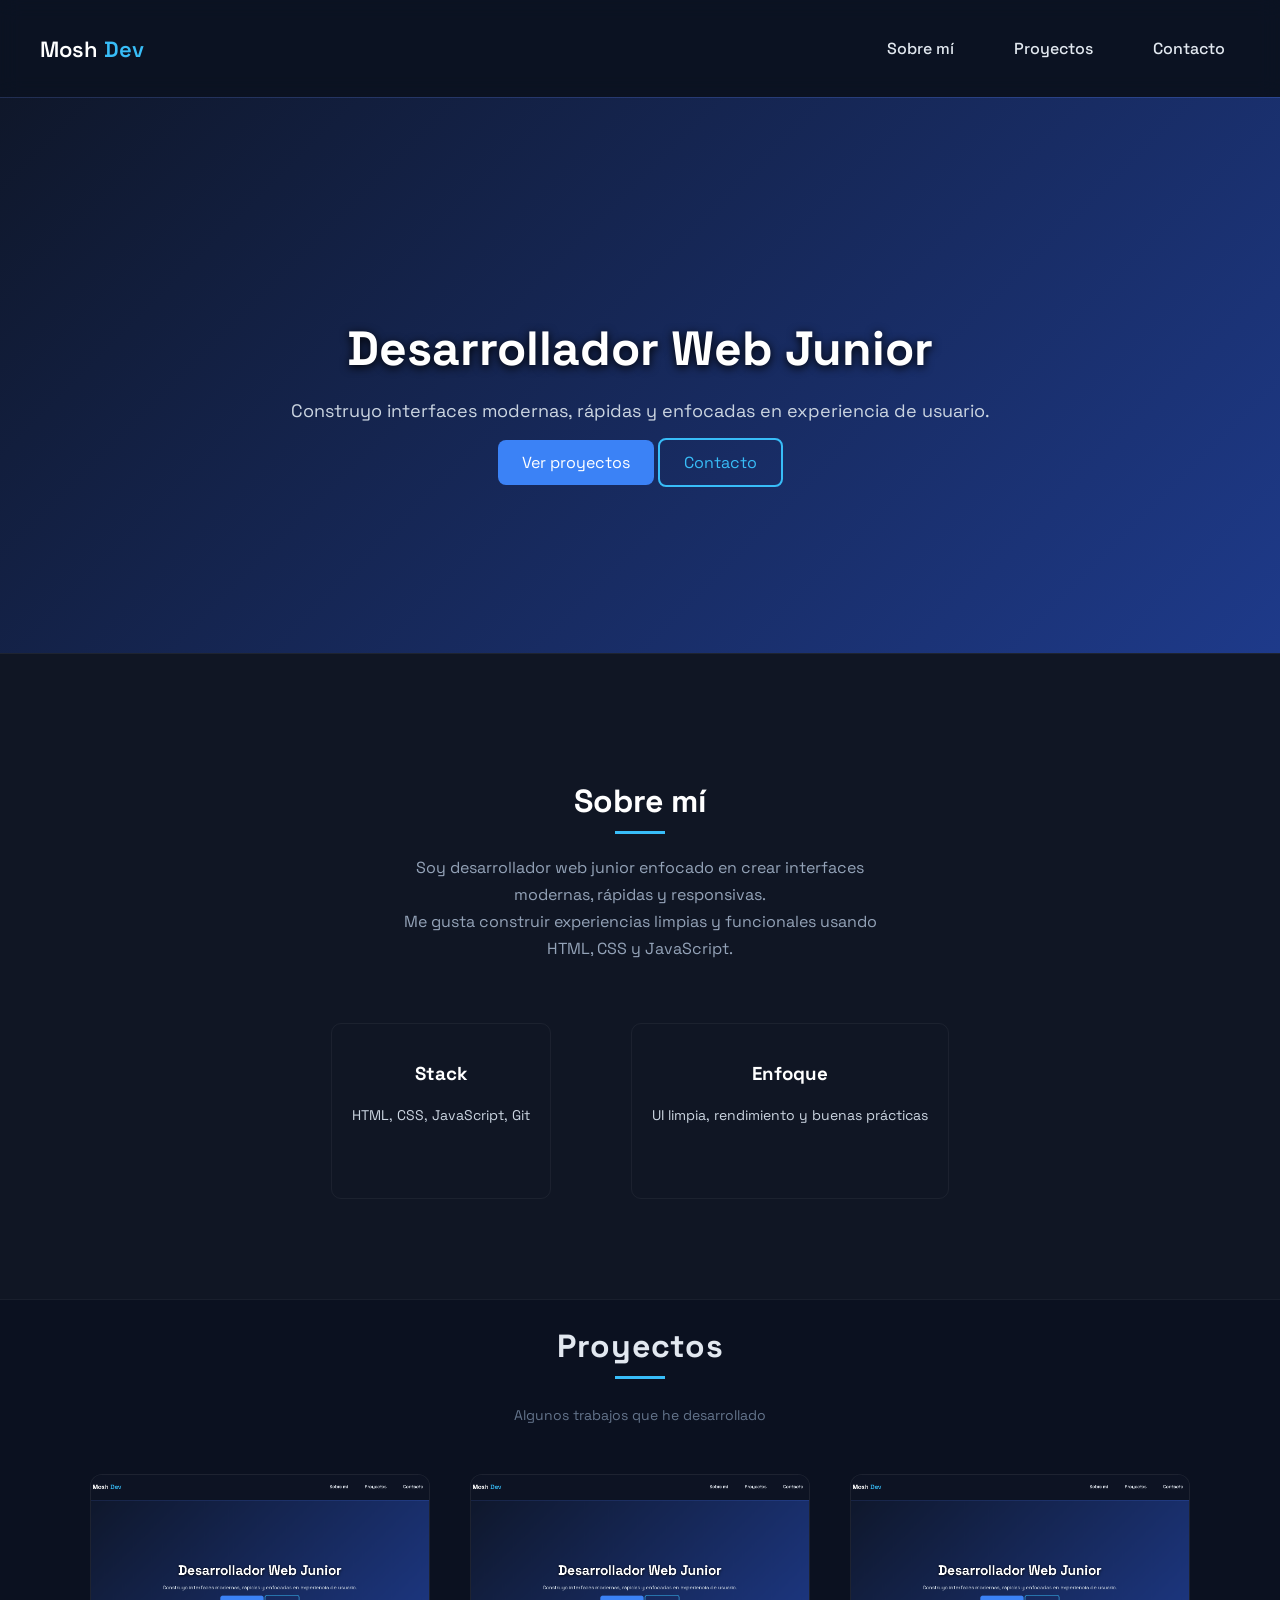
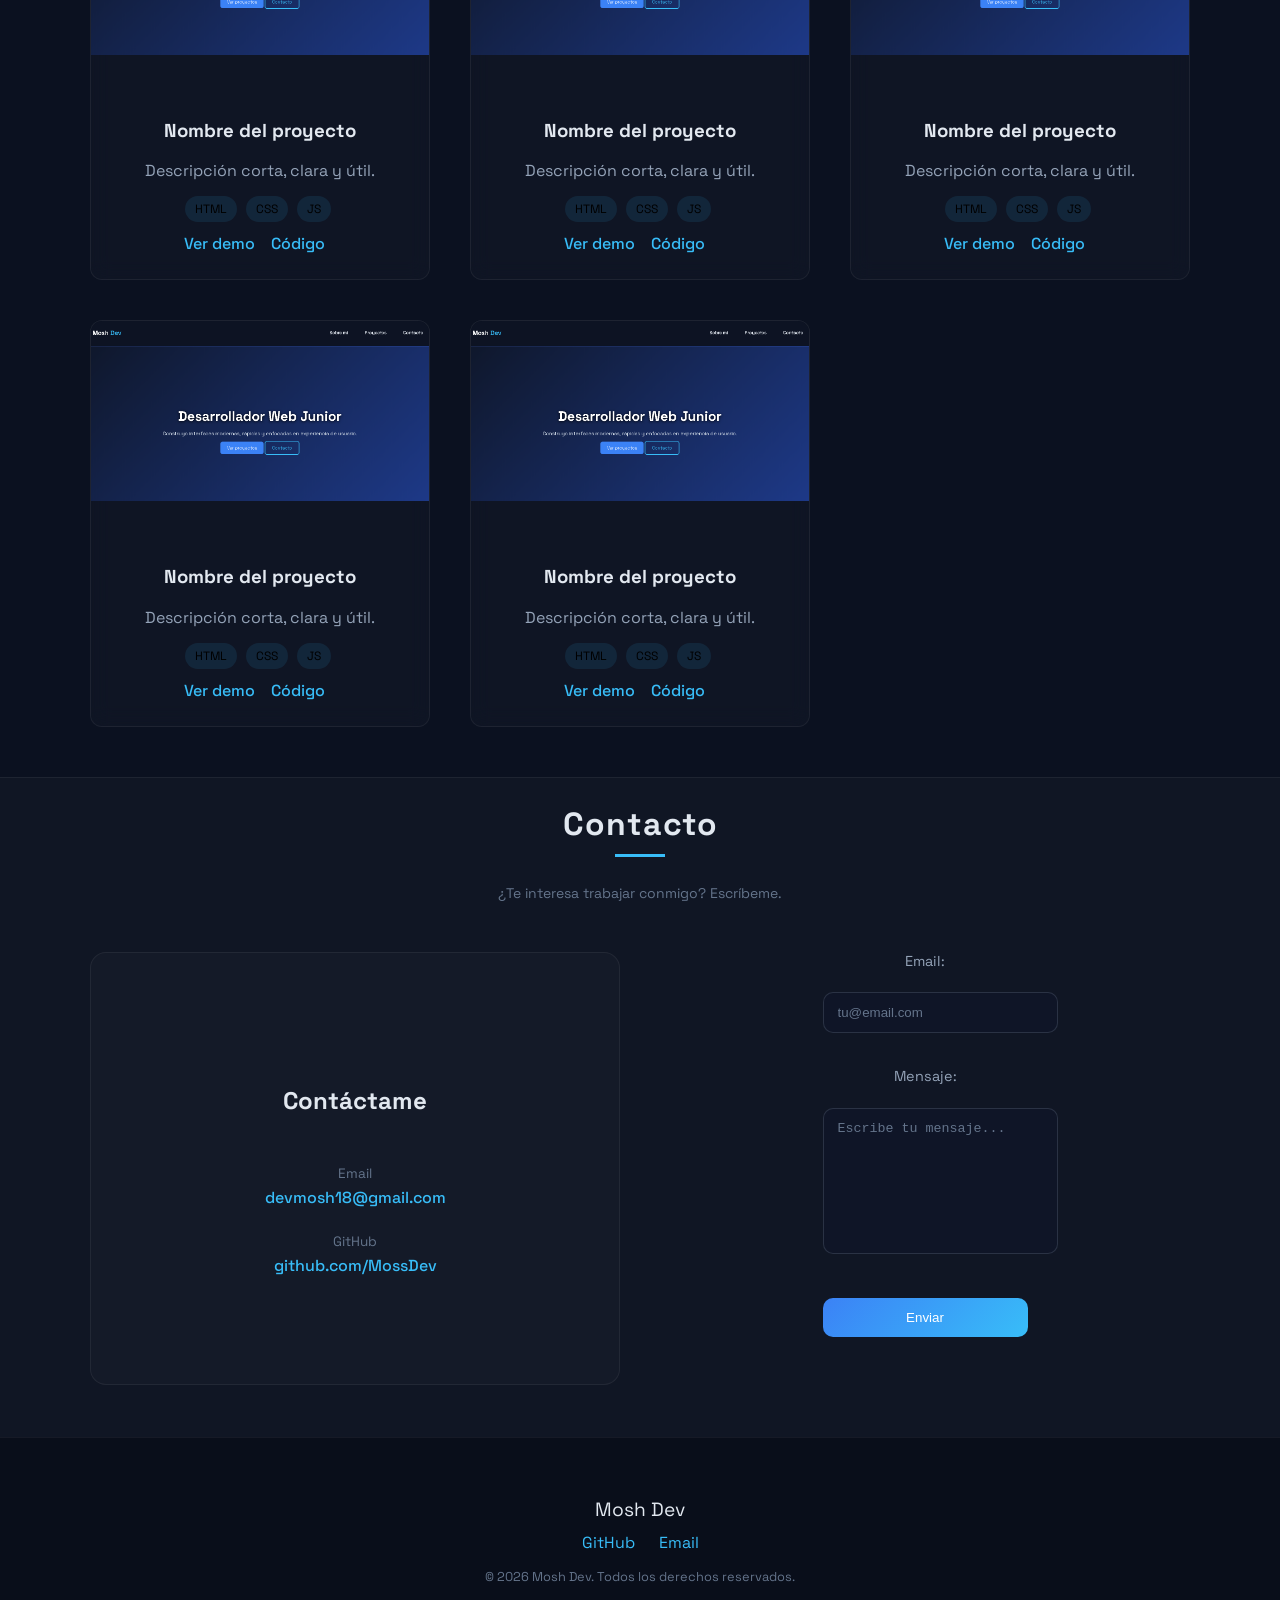
<file: index.html>
<!DOCTYPE html>
<html lang="es">
    <head>
        <meta charset="UTF-8">
        <meta name="viewport" content="width=device-width, initial-scale=1.0">
        <title>Portafolio de Mosh</title>
        <link rel="stylesheet"  href="style.css">
    </head>
    <body>
        <header>
            <div class="header-container">
                <h1>Mosh <span>Dev</span></h1>
                <nav>
                <ul>
                    <li><a href="#">Sobre mí</a></li>
                    <li><a href="#">Proyectos</a></li>
                    <li><a href="#">Contacto</a></li>
                </ul>
                </nav>
            </div>
        </header>

        <section class="hero">
            <div class="hero-container">
                <div class="hero-text">
                    <h2>Desarrollador Web Junior</h2>
                    <p>Construyo interfaces modernas, rápidas y enfocadas en experiencia de usuario.</p>
                    <a href="#" class="btn">Ver proyectos</a>
                    <a href="#" class="btn secondary">Contacto</a>
                </div>
            </div>
        </section>

        <section class="about" id="about">
            <div class="about-container">
                <h2>Sobre mí</h2>

                <p>Soy desarrollador web junior enfocado en crear interfaces modernas, rápidas y responsivas. <br>
                    Me gusta construir experiencias limpias y funcionales usando HTML, CSS y JavaScript.
                </p>

                <div class="about-info">
                    <div>
                        <h3>Stack</h3>
                        <p>HTML, CSS, JavaScript, Git</p>
                    </div>

                    <div>
                        <h3>Enfoque</h3>
                        <p>UI limpia, rendimiento y buenas prácticas</p>
                    </div>
                </div>
            </div>
        </section>

        <section class="projects">
            <div class="container">

                <h2>Proyectos</h2>
                <p class="section-subtitle">Algunos trabajos que he desarrollado</p>

                <div class="projects-container">

                    <div class="project-card">
                        <img src="img/proyecto1.png" alt="Proyecto 1">

                        <div class="project-content">
                            <h3>Nombre del proyecto</h3>
                            <p>Descripción corta, clara y útil.</p>

                            <div class="project-tags">
                                <span>HTML</span>
                                <span>CSS</span>
                                <span>JS</span>
                            </div>

                            <div class="project-links">
                                <a href="#">Ver demo</a>
                                <a href="#">Código</a>
                            </div>
                        </div>
                    </div>

                    <div class="project-card">
                        <img src="img/proyecto1.png" alt="Proyecto 1">

                        <div class="project-content">
                            <h3>Nombre del proyecto</h3>
                            <p>Descripción corta, clara y útil.</p>

                            <div class="project-tags">
                                <span>HTML</span>
                                <span>CSS</span>
                                <span>JS</span>
                            </div>

                            <div class="project-links">
                                <a href="#">Ver demo</a>
                                <a href="#">Código</a>
                            </div>
                        </div>
                    </div>

                    <div class="project-card">
                        <img src="img/proyecto1.png" alt="Proyecto 1">

                        <div class="project-content">
                            <h3>Nombre del proyecto</h3>
                            <p>Descripción corta, clara y útil.</p>

                            <div class="project-tags">
                                <span>HTML</span>
                                <span>CSS</span>
                                <span>JS</span>
                            </div>

                            <div class="project-links">
                                <a href="#">Ver demo</a>
                                <a href="#">Código</a>
                            </div>
                        </div>
                    </div>

                    <div class="project-card">
                        <img src="img/proyecto1.png" alt="Proyecto 1">

                        <div class="project-content">
                            <h3>Nombre del proyecto</h3>
                            <p>Descripción corta, clara y útil.</p>

                            <div class="project-tags">
                                <span>HTML</span>
                                <span>CSS</span>
                                <span>JS</span>
                            </div>

                            <div class="project-links">
                                <a href="#">Ver demo</a>
                                <a href="#">Código</a>
                            </div>
                        </div>
                    </div>

                    <div class="project-card">
                        <img src="img/proyecto1.png" alt="Proyecto 1">

                        <div class="project-content">
                            <h3>Nombre del proyecto</h3>
                            <p>Descripción corta, clara y útil.</p>

                            <div class="project-tags">
                                <span>HTML</span>
                                <span>CSS</span>
                                <span>JS</span>
                            </div>

                            <div class="project-links">
                                <a href="#">Ver demo</a>
                                <a href="#">Código</a>
                            </div>
                        </div>
                    </div>

                </div>

            </div>
        </section>

        <section class="contact">
            <div class="container">

                <h2>Contacto</h2>
                <p class="section-subtitle">¿Te interesa trabajar conmigo? Escríbeme.</p>

                <div class="contact-container">

                    <div class="contact-info">

                        <h3>Contáctame</h3>

                        <div class="contact-item">
                            <span>Email</span>
                            <a href="mailto:devmosh18@gmail.com">devmosh18@gmail.com</a>
                        </div>

                        <div class="contact-item">
                            <span>GitHub</span>
                            <a href="https://github.com/MossDev" target="_blank">
                            github.com/MossDev
                            </a>
                        </div>

                    </div>

                    <form id="my-form" action="https://formspree.io/f/xbdplggy" method="POST" class="contact-form">

                        <label>Email:</label>
                        <input type="email" name="email" placeholder="tu@email.com" />

                        <label>Mensaje:</label>
                        <textarea name="message" required placeholder="Escribe tu mensaje..."></textarea>

                        <button id="my-form-button">Enviar</button>
                        <p id="my-form-status"></p>

                    </form>

                </div>

            </div>
        </section>

        <footer class="footer">
            <div class="container">

                <p class="footer-name">Mosh Dev</p>

                <div class="footer-links">
                <a href="https://github.com/MossDev" target="_blank">GitHub</a>
                <a href="mailto:devmosh18@gmail.com">Email</a>
                </div>

                <p class="footer-copy">
                © 2026 Mosh Dev. Todos los derechos reservados.
                </p>

            </div>
        </footer>


        <script>
            var form = document.getElementById("my-form");
            
            async function handleSubmit(event) {
                event.preventDefault();
                var status = document.getElementById("my-form-status");
                var data = new FormData(event.target);
                fetch(event.target.action, {
                method: form.method,
                body: data,
                headers: {
                    'Accept': 'application/json'
                }
                }).then(response => {
                if (response.ok) {
                    status.innerHTML = "Mensaje enviado correctamente";
                    form.reset()
                } else {
                    response.json().then(data => {
                    if (Object.hasOwn(data, 'errors')) {
                        status.innerHTML = data["errors"].map(error => error["message"]).join(", ")
                    } else {
                        status.innerHTML = "Oops! There was a problem submitting your form"
                    }
                    })
                }
                }).catch(error => {
                status.innerHTML = "Oops! There was a problem submitting your form"
                });
            }
            form.addEventListener("submit", handleSubmit)
        </script>
    </body>
</html>
</file>
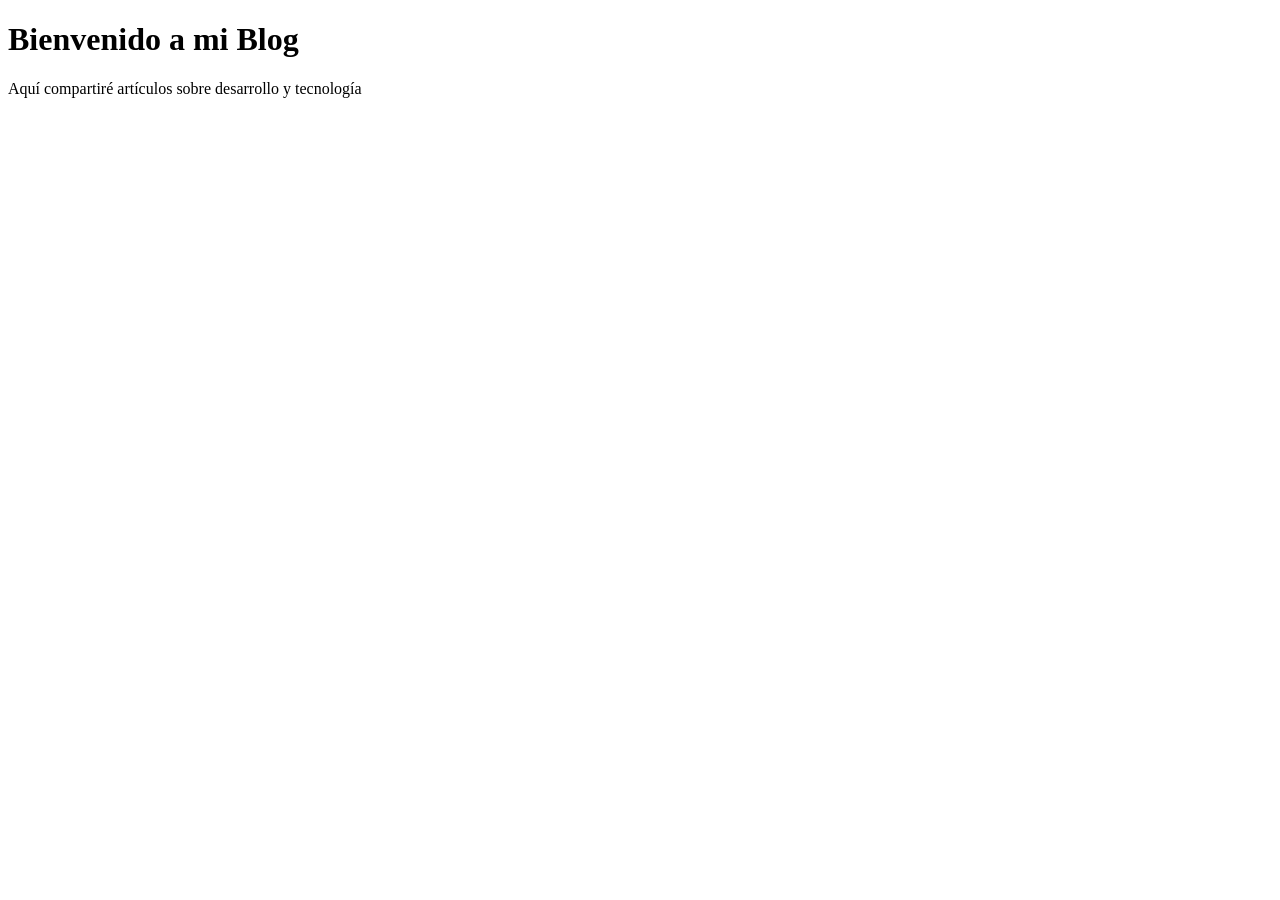
<file: Blog/index.html>
<!DOCTYPE html>
<html lang="es">
    <head>
        <meta charset="UTF-8">
        <meta name="viewport" content="width=device-width, initial-scale=1.0">
        <title>Blog de Mosh</title>
    </head>
    <body>
        <h1>Bienvenido a mi Blog</h1>
        <p>Aquí compartiré artículos sobre desarrollo y tecnología</p>
    </body>
</html>
</file>
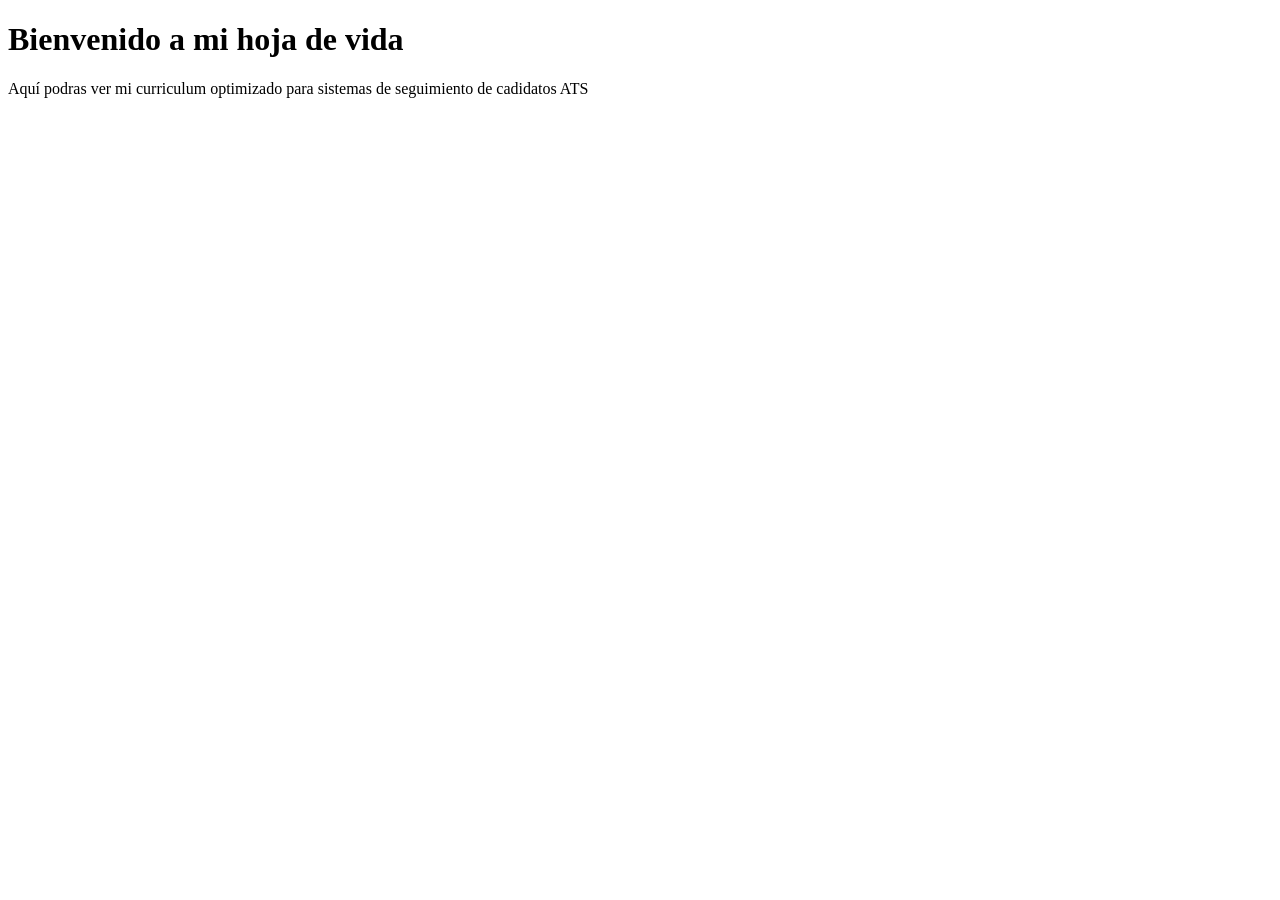
<file: Hoja-de-Vida-ats/index.html>
<!DOCTYPE html>
<html lang="es">
    <head>
        <meta charset="UTF-8">
        <meta name="viewport" content="width=device-width, initial-scale=1.0">
        <title>Hoja de vida de Mosh</title>
    </head>
    <body>
        <h1>Bienvenido a mi hoja de vida</h1>
        <p>Aquí podras ver mi curriculum optimizado para sistemas de seguimiento de cadidatos ATS</p>
    </body>
</html>
</file>
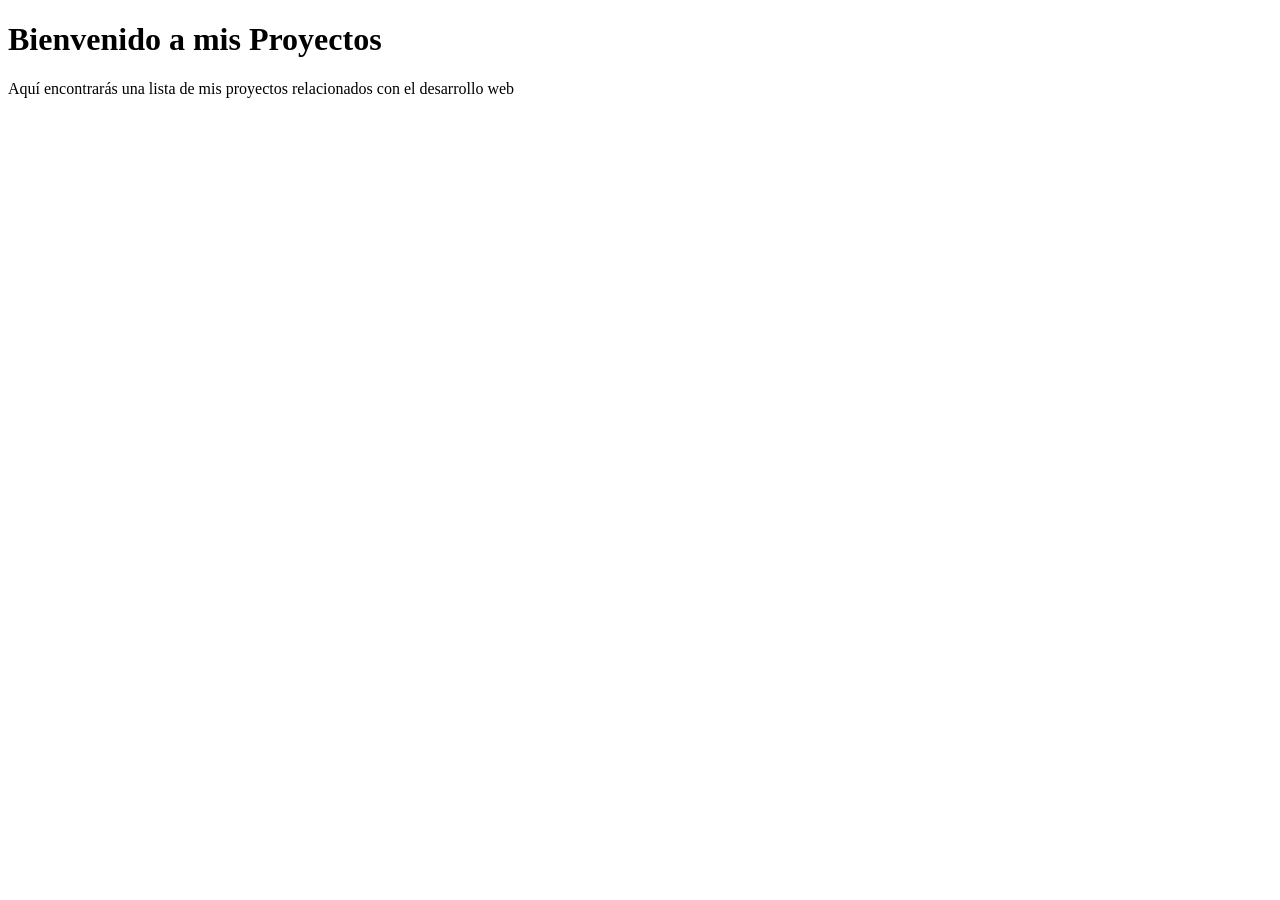
<file: Proyectos/index.html>
<!DOCTYPE html>
<html lang="es">
    <head>
        <meta charset="UTF-8">
        <meta name="viewport" content="width=device-width, initial-scale=1.0">
        <title>Mis Proyectos</title>
    </head>
    <body>
        <h1>Bienvenido a mis Proyectos</h1>
        <p>Aquí encontrarás una lista de mis proyectos relacionados con el desarrollo web</p>
    </body>
</html>
</file>
<file: style.css>
@import url('https://fonts.googleapis.com/css2?family=Space+Grotesk:wght@300..700&display=swap');

body {
    font-family: "Space Grotesk", sans-serif;
    /* background: linear-gradient(
        180deg,
        #0f172a 0%,
        #1e3a8a 40%,
        #0f172a 100%
    ); */

    background: #0b1120;
    text-align: center;
    margin: 0;
}

header {
    display: flex;
    justify-content: center;
    /* background: linear-gradient(90deg, #0f172a, #1e3a8a); */
    background: rgba(15, 23, 42, 0.3);
    backdrop-filter: blur(10px);
}

section:not(:first-child) {
  border-top: 1px solid rgba(255,255,255,0.06);
}

.header-container {
    width: 100%;
    max-width: 1200px;
    padding: 20px 40px;
    display: flex;
    justify-content: space-between;
    align-items: center;
}

h1 {
    font-size: 22px;
    font-weight: 600;
    color: white;
    user-select: none;
}

h1 span {
    color: #38bdf8;
}

nav ul {
    display: flex;
    gap: 30px;
    list-style: none;
    padding: 0;
}

nav li {
    display: inline-block;
    margin: 0 15px;
}

nav ul li a {
    display: inline-block;
    text-decoration: none;
    color: #e2e8f0;
    font-weight: 500;
    position: relative;
    transition: transform 0.25s ease-in-out;
}

nav a::after {
    content: "";
    position: absolute;
    left: 0;
    bottom: -5px;
    width: 0%;
    height: 2px;
    background: #38bdf8;
    transition: width 0.3s ease;
}

nav a:hover::after {
    width: 100%;
}

.hero {
    padding: 180px 40px;
    /* background: linear-gradient(135deg, #0f172a, #1e3a8a); */
     background: linear-gradient(
        135deg,
        #0f172a,
        #1e3a8a
    );
    color: white;
}

.hero-container {
    max-width: 1200px;
    margin: 0 auto;
}

.hero-text h2 {
    font-size: 48px;
    font-weight: 700;
    margin-bottom: 20px;
    text-shadow: 0 2px 10px rgba(0, 0, 0, 1);
}

.hero-text p {
    font-size: 18px;
    margin-bottom: 30px;
    color: #cbd5e1;
}

.btn {
    background: #3b82f6;
    color: white;
    padding: 12px 24px;
    border-radius: 8px;
    text-decoration: none;
    transition: 0.3s;
}

.secondary {
    background: transparent;
    border: 2px solid #38bdf8;
    color: #38bdf8;
}

.btn:hover {
  background: #2563eb;
}

.about {
  padding: 100px 40px;
  /* background: linear-gradient(to bottom, #1e3a8a, #111827); */
  color: white;
  background: rgba(255,255,255,0.02);
  border-top: 1px solid rgba(255,255,255,0.05);
}

.about-container {
    max-width: 1200px;
    margin: 0 auto;
}

.about h2 {
    font-size: 32px;
    position: relative;
    margin-bottom: 20px;
}

.about h2::after, .projects .container h2::after, .contact .container h2::after {
    content: "";
    display: block;
    width: 50px;
    height: 3px;
    background: #38bdf8;
    margin: 10px auto 0;
}

.about p {
    max-width: 520px;
    margin: 0 auto 50px;
    line-height: 1.7;
    font-size: 16px;
    color: #94a3b8;
}

.abour h3 {
    font-size: 18px;
    margin-bottom: 10px;
    color: #38bdf8;
    letter-spacing: 1px;
}

.about-info {
    display: flex;
    justify-content: center;
    gap: 80px;
    margin-top: 60px;
}

.about-info p {
  font-size: 14px;
  color: #cbd5e1;
}

.about-info div {
    text-align: center;
    padding: 20px;
    border-radius: 10px;
    transition: 0.3s;
    border: 1px solid rgba(255,255,255,0.05);
}

.about-info div:hover {
  background: rgba(255,255,255,0.03);
  transform: translateY(-5px);
}

.projects-container {
  display: grid;
  grid-template-columns: repeat(auto-fit, minmax(320px, 1fr));
  gap: 40px;
  margin-top: 50px;
  margin-bottom: 50px;
}

.projects h2, .contact h2 {
  font-size: 2rem;
  color: #e2e8f0;
  letter-spacing: 1px;
}

.projects {
    border-top: 1px solid rgba(255,255,255,0.05);
}

.project-card {
  background: rgba(255,255,255,0.02);
  border: 1px solid rgba(255,255,255,0.06);
  border-radius: 12px;
  overflow: hidden;
  backdrop-filter: blur(10px);
  transition: 0.3s;
}

.project-card:hover {
  /* transform: translateY(-6px); */
  border-color: rgba(56,189,248,0.4);
  transform: translateY(-8px) scale(1.01);
}

.project-card h3 {
  color: #e2e8f0;
}

.project-card p {
  color: #94a3b8;
}

.project-card img {
  width: 100%;
  height: 180px;
  object-fit: cover;
}

.section-subtitle {
  text-align: center;
  margin-top: 10px;
  font-size: 14px;
  color: #64748b;
}

.project-content {
  margin-top: 15px;
  padding: 25px;
}

.project-tags {
  margin: 15px 0;
}

.project-tags span {
  font-size: 12px;
  padding: 5px 10px;
  margin-right: 5px;
  background: rgba(56,189,248,0.1);
  border-radius: 20px;
}

.project-links a {
  color: #38bdf8;
  font-weight: 500;
  transition: 0.2s;
  text-decoration: none;
  margin-right: 12px;
}

.project-links a:hover {
  color: #7dd3fc;
}

.container {
  max-width: 1100px;
  margin: 0 auto;
  padding: 0 20px;
}

.contact {
  background: rgba(255,255,255,0.02);
  padding-bottom: 52px;
}

.contact-container {
  display: grid;
  grid-template-columns: 1fr 1fr;
  gap: 40px;
  margin-top: 50px;
}

.contact-form input, .contact-form textarea {
  width: 100%;
  padding: 12px;
  margin-bottom: 15px;
  border-radius: 8px;
  border: 1px solid rgba(255,255,255,0.1);
  background: rgba(255,255,255,0.02);
  color: #e2e8f0;
}

.contact-form button {
  padding: 12px 20px;
  background: #38bdf8;
  border: none;
  border-radius: 8px;
  color: #0f172a;
  cursor: pointer;
}

.contact-form label {
  font-size: 0.9rem;
  color: #94a3b8;
  margin-bottom: 0.2rem;
}

#my-form {
  max-width: 500px;
  margin: auto;
  display: flex;
  flex-direction: column;
  gap: 1.2rem;
}

#my-form input,
#my-form textarea {
  width: 100%;
  padding: 12px 14px;
  border-radius: 10px;
  border: 1px solid rgba(148, 163, 184, 0.2);
  background: rgba(15, 23, 42, 0.6);
  color: #e2e8f0;
  outline: none;
  transition: all 0.2s ease;
}

#my-form textarea {
  min-height: 120px;
  resize: none;
}

#my-form input:focus,
#my-form textarea:focus {
  border-color: #38bdf8;
  box-shadow: 0 0 0 2px rgba(56, 189, 248, 0.2);
}

#my-form input::placeholder,
#my-form textarea::placeholder {
  color: #64748b;
}

#my-form button {
  margin-top: 10px;
  padding: 12px;
  border-radius: 10px;
  border: none;
  background: linear-gradient(135deg, #3b82f6, #38bdf8);
  color: white;
  font-weight: 500;
  cursor: pointer;
  transition: all 0.25s ease;
}

#my-form button:disabled {
  opacity: 0.6;
  cursor: not-allowed;
}

#my-form button:hover {
  transform: translateY(-2px);
  box-shadow: 0 8px 20px rgba(56, 189, 248, 0.3);
}

#my-form button:active {
  transform: scale(0.97);
}

#my-form-status {
  font-size: 0.9rem;
  text-align: center;
  color: #38bdf8;
}

#my-form-status.show {
  opacity: 1;
}

#my-form-status.success {
  color: #22c55e;
}

#my-form-status.error {
  color: #ef4444;
}

.contact-info {
  display: flex;
  flex-direction: column;
  justify-content: center;
  gap: 25px;
  padding: 30px;
  border-radius: 16px;
  background: rgba(255,255,255,0.02);
  border: 1px solid rgba(255,255,255,0.06);
}

.contact-info h3 {
  color: #e2e8f0;
  font-size: 1.5rem;
}

.contact-item {
  display: flex;
  flex-direction: column;
  gap: 5px;
}

.contact-item a:hover {
  transform: translateX(3px);
}

.contact-item span {
  font-size: 0.85rem;
  color: #64748b;
}

.contact-item a {
  color: #38bdf8;
  font-weight: 500;
  text-decoration: none;
  transition: 0.2s;
}

.contact-item a:hover {
  color: #7dd3fc;
  text-decoration: underline;
}

.footer {
  padding: 40px 20px;
  text-align: center;
  border-top: 1px solid rgba(255,255,255,0.05);
  background: rgba(0,0,0,0.2);
}

.footer-name {
  font-size: 1.2rem;
  color: #e2e8f0;
  margin-bottom: 10px;
}

.footer-links {
  margin: 10px 0;
}

.footer-links a {
  margin: 0 10px;
  color: #38bdf8;
  text-decoration: none;
  transition: 0.2s;
}

.footer-links a:hover {
  color: #7dd3fc;
}

.footer-copy {
  font-size: 0.8rem;
  color: #64748b;
  margin-top: 15px;
}

@media (max-width: 768px) {
  header {
    flex-direction: column;
    gap: 10px;
  }

  .hero {
    text-align: center;
    padding: 100px 20px;
  }

  .about-container {
    grid-template-columns: 1fr;
    text-align: center;
  }

  .projects-container {
    gap: 20px;
  }

  .contact-container {
    grid-template-columns: 1fr;
  }

  .footer-links {
    flex-direction: column;
    gap: 10px;
  }
}
</file>
